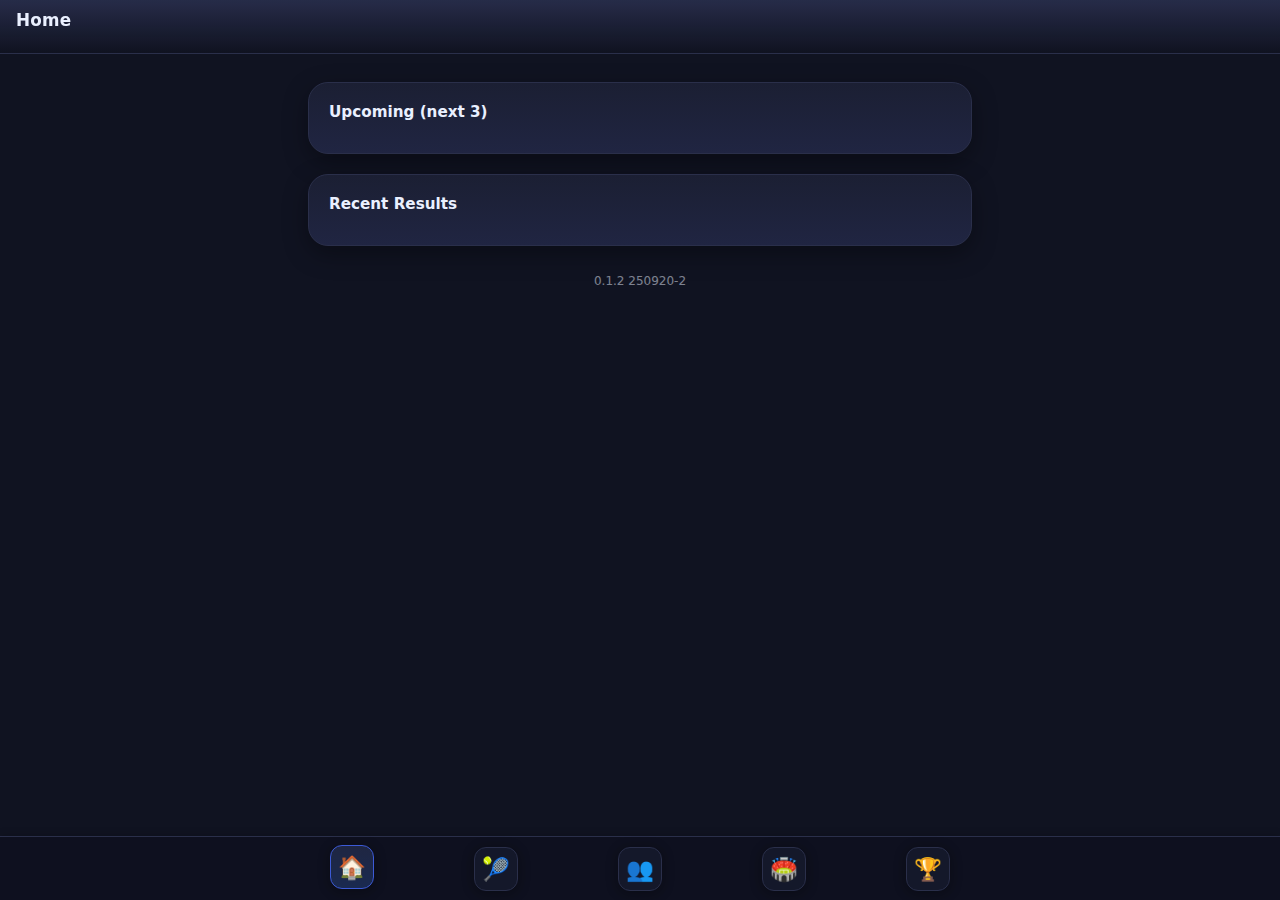
<file: index.html>
<!DOCTYPE html><html lang="en"><head>
<meta name="viewport" content="width=device-width, initial-scale=1, maximum-scale=1"/>
<title>Tennis Championship</title>
<link rel="stylesheet" href="./assets/style.css"/>
</head><body>
    <header class="topbar"><h1>Home</h1></header>
    <main class="container">
      <section class="card"><h3>Upcoming (next 3)</h3><div id="upcoming" class="list"></div></section>
      <section class="card"><h3>Recent Results</h3><div id="recent" class="list"></div></section>
    </main>
    
    <div id="nav"></div>

    <footer class="ver">0.1.2 250920-2 </footer>
    <script type="module" src="./js/nav.js"></script>
    <script type="module" src="./js/index.js"></script>
    
</body></html>
</file>
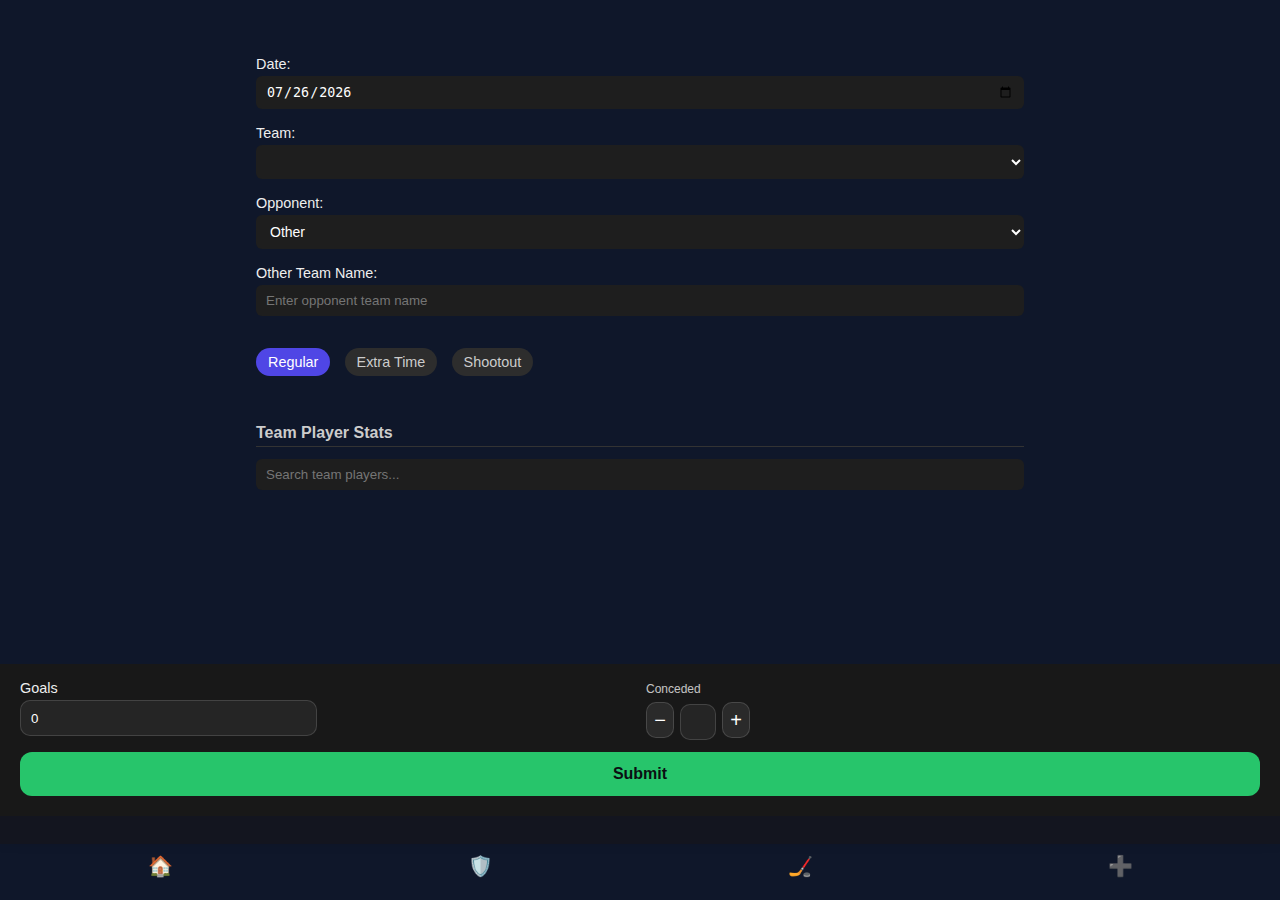
<file: add.html>
<!DOCTYPE html>
<html>
  <head>
    <base target="_top">
    <title>Add Game Data</title>
    <meta meta name="viewport" content="width=device-width, initial-scale=1, maximum-scale=1, user-scalable=no">
    <link rel="stylesheet" href="https://cdnjs.cloudflare.com/ajax/libs/font-awesome/6.5.0/css/all.min.css">

    <link rel="stylesheet" href="style.css"><script src="add.js"></script>
  </head>
  <body>
    <form onsubmit="submitForm(event)" style="padding-bottom: 160px;">
      <label>Date: <input type="date" id="date" required></label>

      <label>Team:
        <select id="team" required></select>
      </label>

      <label>Opponent:
        <select id="opponent" required onchange="handleOpponentChange()">
          <option value="Other">Other</option>
        </select>
      </label>

      <div id="otherTeamContainer" style="display:none;">
        <label>Other Team Name:
          <input type="text" id="otherTeamName" placeholder="Enter opponent team name">
        </label>
      </div>

      <div>
        <label class="radio-group">
          <input type="radio" name="reg" value="Regular" checked>
          <span>Regular</span>
        </label>
        <label class="radio-group">
          <input type="radio" name="reg" value="ExtraTime">
          <span>Extra Time</span>
        </label>
        <label class="radio-group">
          <input type="radio" name="reg" value="Shootout">
          <span>Shootout</span>
        </label>
      </div>
      

      <h3>Team Player Stats</h3>
      <input type="text" id="teamSearch" placeholder="Search team players..." oninput="filterPlayers('team')">
      <div id="teamPlayers"></div>
      
      <div id="opponentPlayersContainer" style="display:none;">
        <h3>Opponent Player Stats</h3>
        <input type="text" id="opponentSearch" placeholder="Search opponent players..." oninput="filterPlayers('opponent')">
        <div id="opponentPlayers"></div>
      </div>
      
      <!-- Sticky footer (fixed above bottom nav) -->
      <div class="sticky-cta">
        <div class="totalDisplay">
          <div class="splitTwo">
            <label>Goals
              <input type="number" id="teamGoals" value="0" required>
            </label>
            <div class="counter">
              <label>Conceded</label>
              <button type="button" onclick="adjust('goalsConceded', -1)">−</button>
              <input type="number" id="goalsConceded" value="0" required>
              <button type="button" onclick="adjust('goalsConceded', 1)">+</button>
            </div>
          </div>
      
          <div id="shootoutStats" style="display:none;">
            <div class="splitTwo">
              <label>Shootout Attempts
                <input type="number" id="teamShootOutAttempts" value="0">
              </label>
              <label>Shootout Goals
                <input type="number" id="teamSOGoals" value="0">
              </label>
            </div>
            <div class="splitTwo">
              <label>Opponent Attempts
                <input type="number" id="oppShootOutAttempts" value="0">
              </label>
              <label>Opponent Goals
                <input type="number" id="oppSOGoals" value="0">
              </label>
            </div>
          </div>
      
          <button type="submit">Submit</button>
        </div>
      </div>
      
    </form>
    <nav class="bottom-nav">
      <a href="index.html" class="nav-icon">🏠</a>
      <a href="team.html" class="nav-icon">🛡️</a>
      <a href="players.html" class="nav-icon">🏒</a>
      <a href="add.html" class="nav-icon">➕</a>
    </nav>
    
  </body>
</html>
</file>
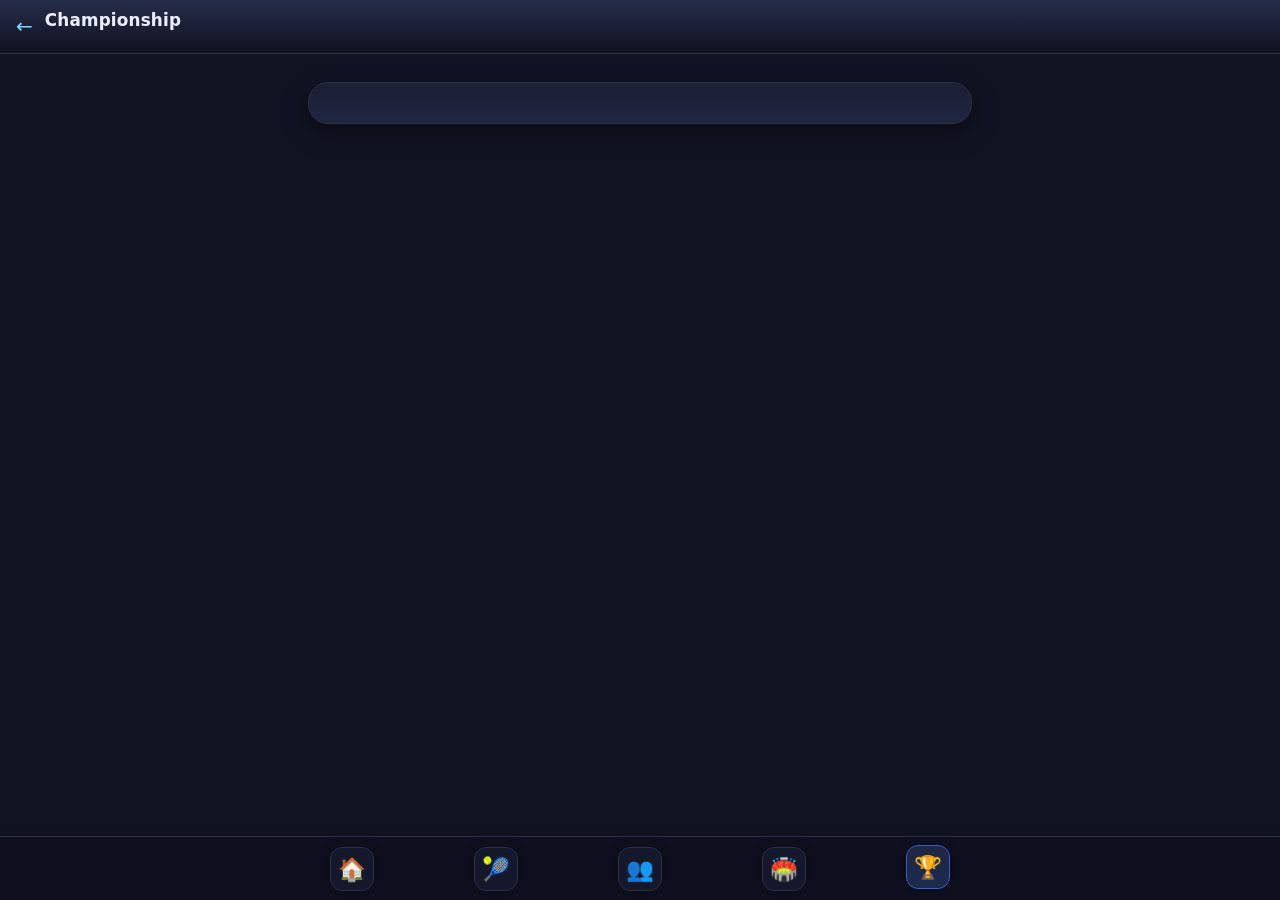
<file: championship.html>
<!DOCTYPE html><html lang="en"><head>
<meta name="viewport" content="width=device-width, initial-scale=1, maximum-scale=1"/>
<title>Championship</title>
<link rel="stylesheet" href="./assets/style.css"/>
</head><body>
    <header class="topbar"><a href="index.html" class="back">←</a><h1 id="title">Championship</h1></header>
    <main class="container">
      <section class="card" id="switch"></section>
      <section id="bracket"></section>
    </main>
    
    <div id="nav"></div>
    <script type="module" src="./js/nav.js"></script>
    <script type="module" src="./js/championship.js"></script>
    
</body></html>
</file>
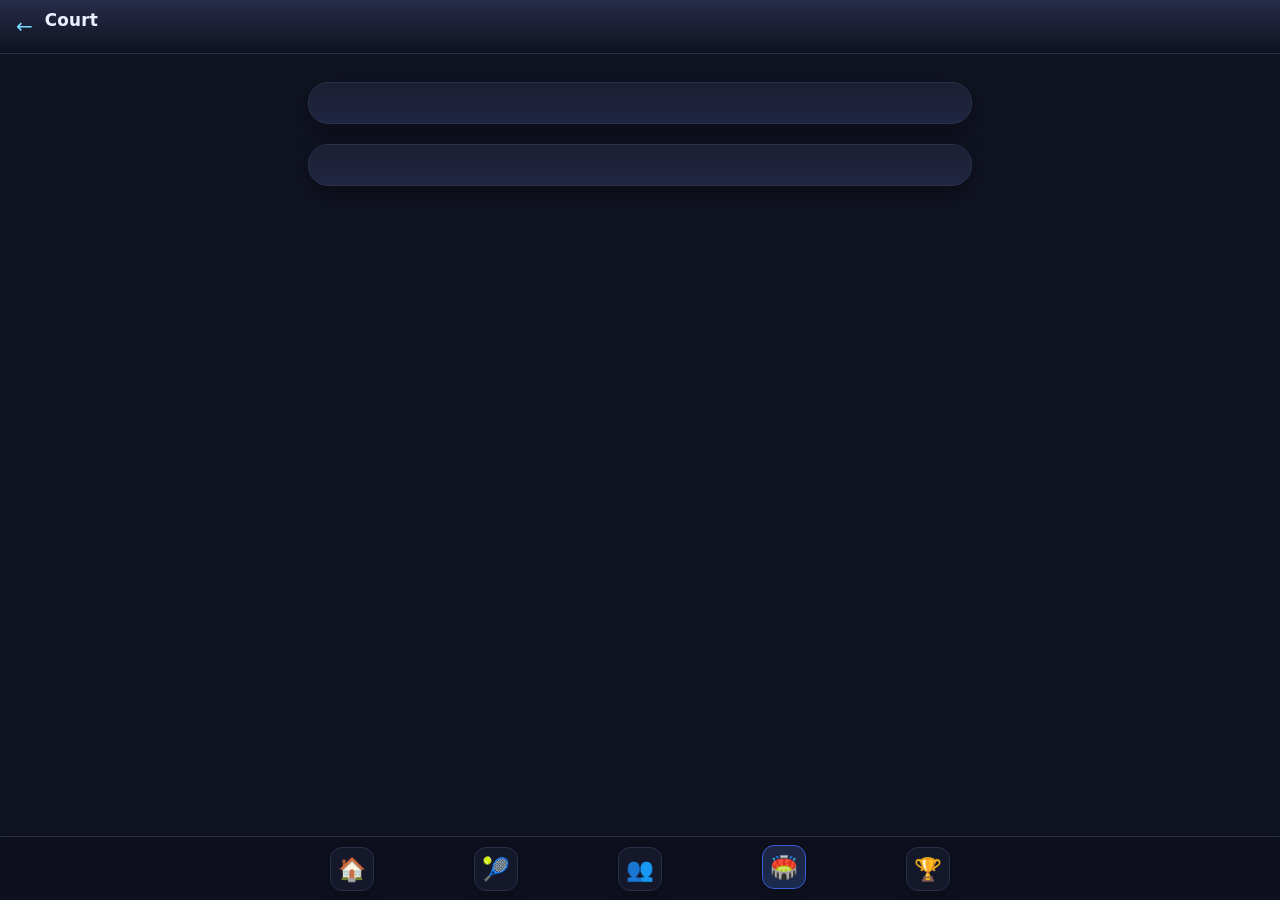
<file: court-single.html>
<!DOCTYPE html><html lang="en"><head>
<meta name="viewport" content="width=device-width, initial-scale=1, maximum-scale=1"/>
<title>Court</title>
<link rel="stylesheet" href="./assets/style.css"/>
</head><body>
<header class="topbar"><a href="courts.html" class="back">←</a><h1 id="name">Court</h1></header>
<main class="container">
<section class="card" id="meta"></section>
<section class="card" id="best"></section>
</main>
<script type="module" src="./js/court-single.js"></script>
<div id="nav"></div>
<script type="module" src="./js/nav.js"></script>
</body></html>
</file>
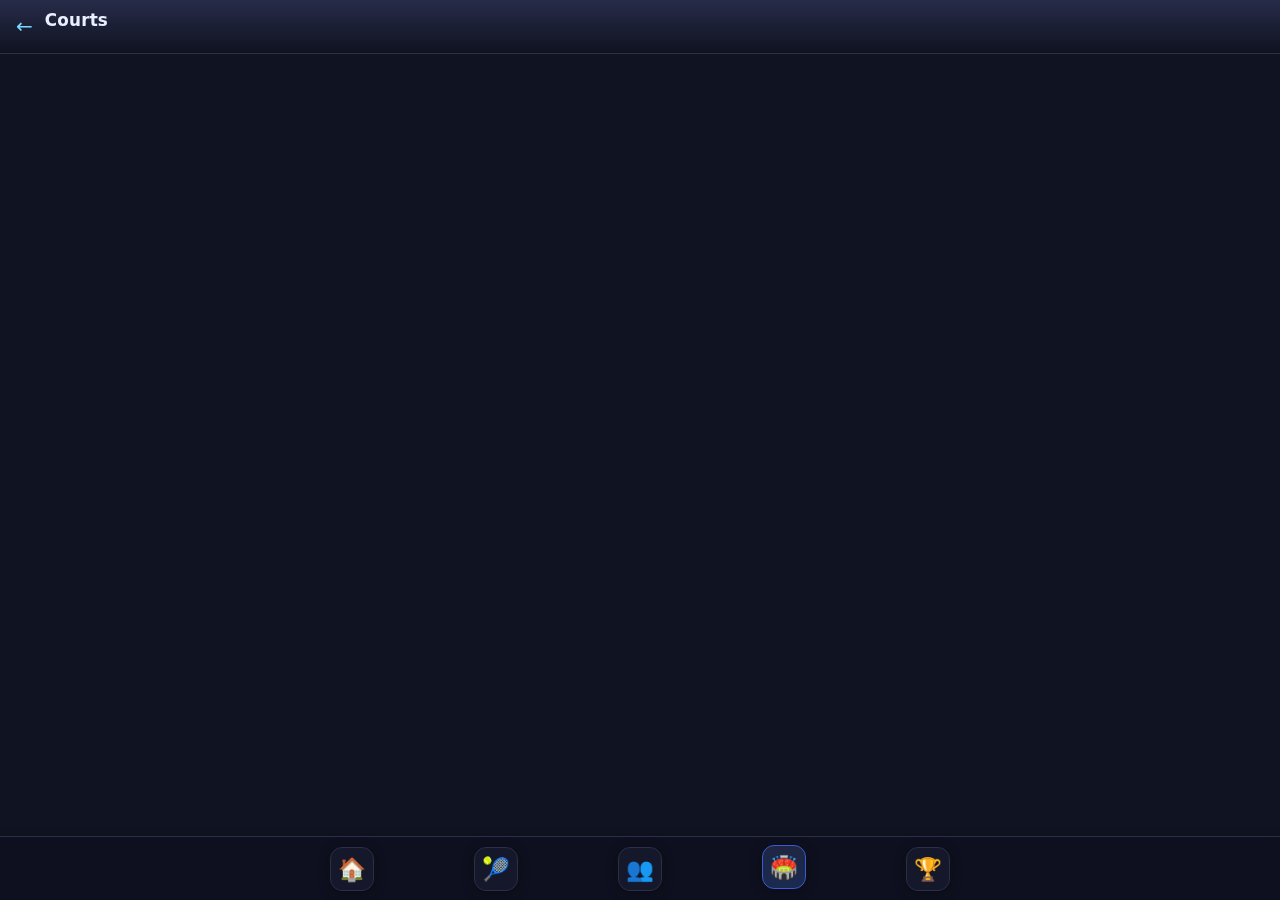
<file: courts.html>
<!DOCTYPE html><html lang="en"><head>
<meta name="viewport" content="width=device-width, initial-scale=1, maximum-scale=1"/>
<title>Courts</title>
<link rel="stylesheet" href="./assets/style.css"/>
</head><body>
<header class="topbar"><a href="index.html" class="back">←</a><h1>Courts</h1></header>
<main class="container" id="list"></main>
<script type="module" src="./js/courts.js"></script>
<div id="nav"></div>
<script type="module" src="./js/nav.js"></script>
</body></html>
</file>
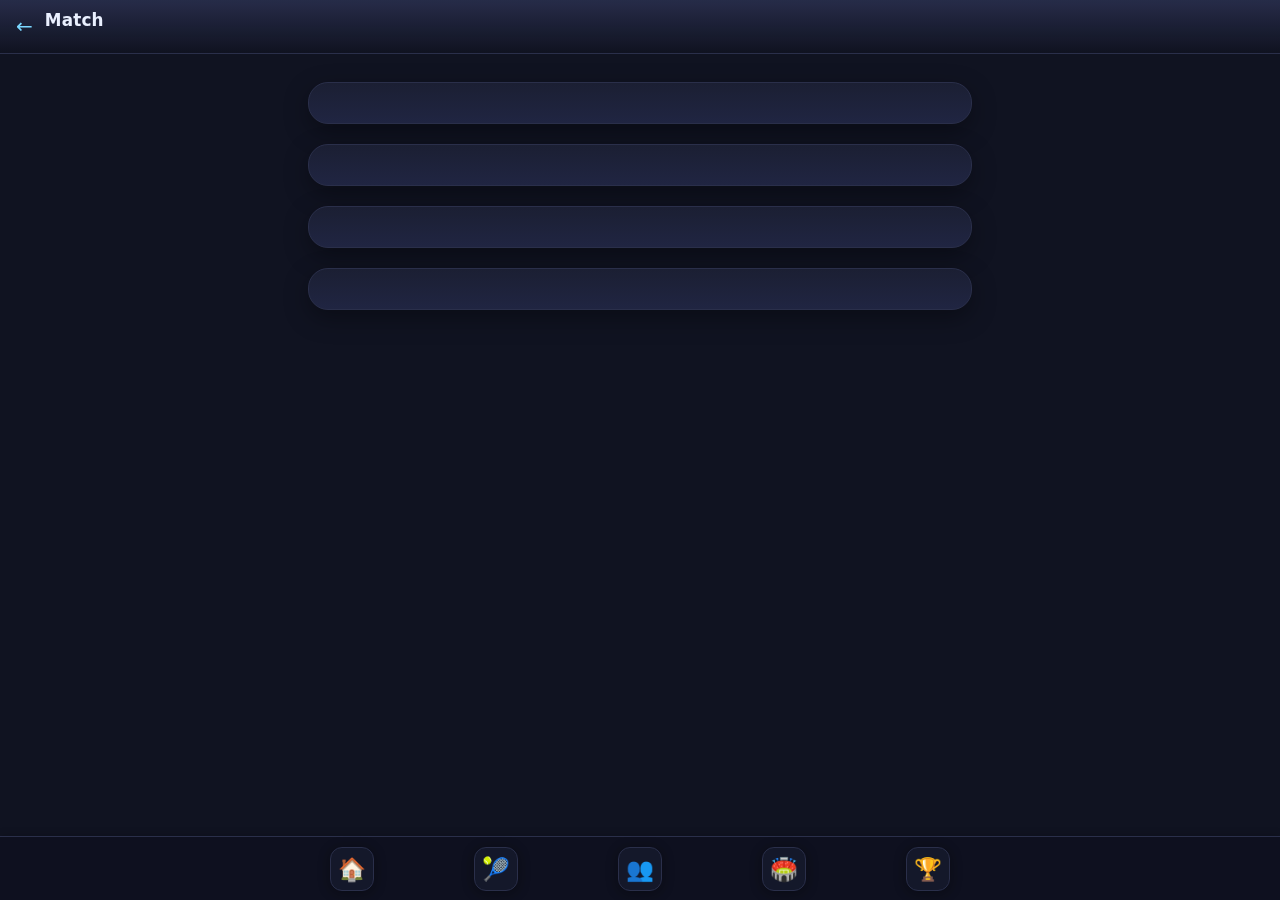
<file: match.html>
<!DOCTYPE html><html lang="en"><head>
    <meta name="viewport" content="width=device-width, initial-scale=1, maximum-scale=1"/>
    <title>Match</title>
    <link rel="stylesheet" href="./assets/style.css"/>
    </head><body>
    <header class="topbar"><a href="championship.html" class="back">←</a><h1 id="matchTitle">Match</h1></header>
    <main class="container">
    <section class="card" id="summary"></section>
    <section class="card" id="h2h"></section>
    <section class="card" id="predict"></section>
    <section class="card" id="form"></section>
    <iframe name="appsScriptSink" style="display:none;"></iframe>

    </main>
    <script type="module" src="./js/match.js"></script>
    <div id="nav"></div>
<script type="module" src="./js/nav.js"></script>
</body></html>
</file>
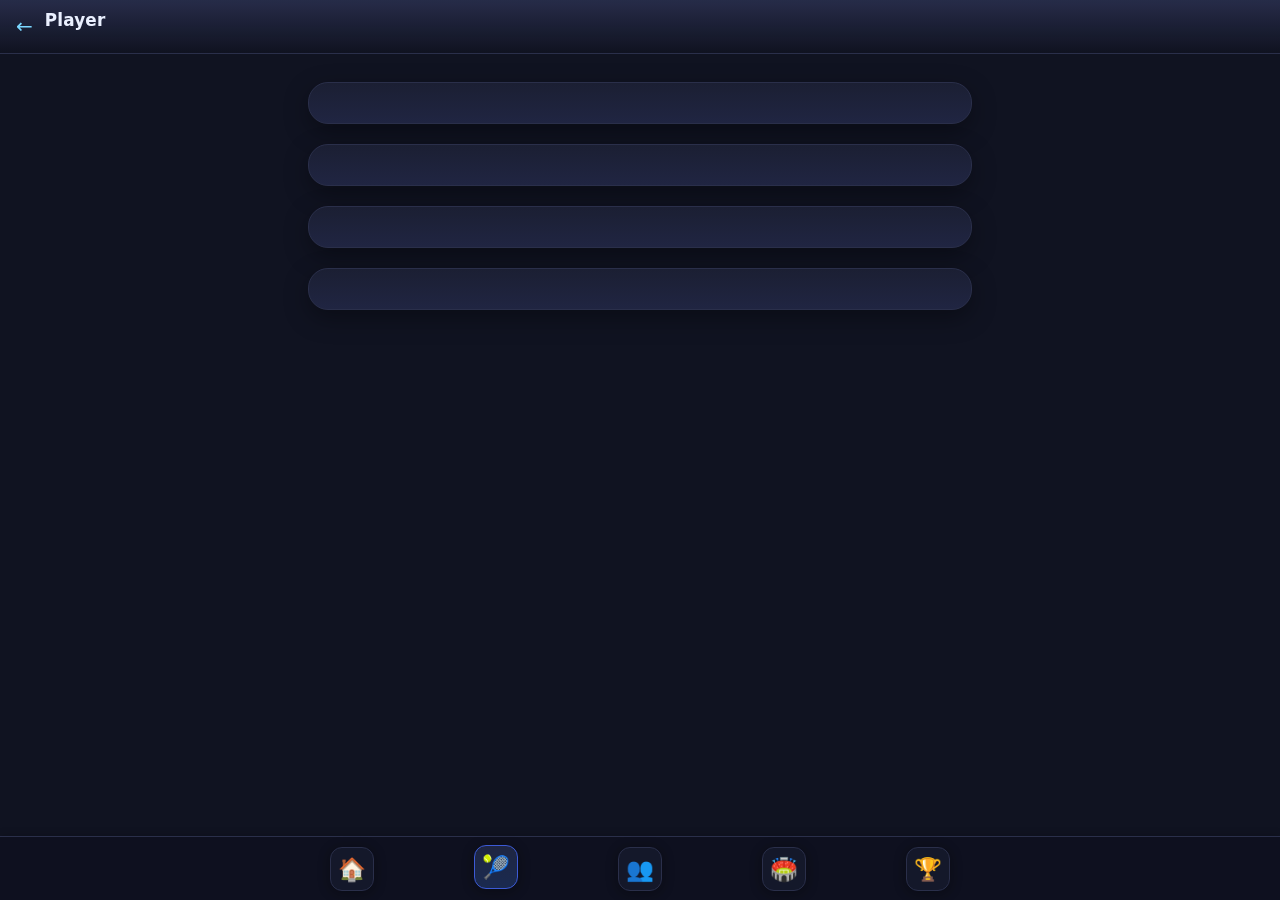
<file: player-single.html>
<!DOCTYPE html><html lang="en"><head>
<meta name="viewport" content="width=device-width, initial-scale=1, maximum-scale=1"/>
<title>Player</title>
<link rel="stylesheet" href="./assets/style.css"/>
</head><body>
<header class="topbar"><a href="players.html" class="back">←</a><h1 id="name">Player</h1></header>
<main class="container">
<section class="card" id="overview"></section>
<section class="card" id="splits"></section>
<section class="card" id="surfaces"></section>
<section class="card" id="recent"></section>
</main>
<script type="module" src="./js/player-single.js"></script>
<div id="nav"></div>
<script type="module" src="./js/nav.js"></script>
</body></html>
</file>
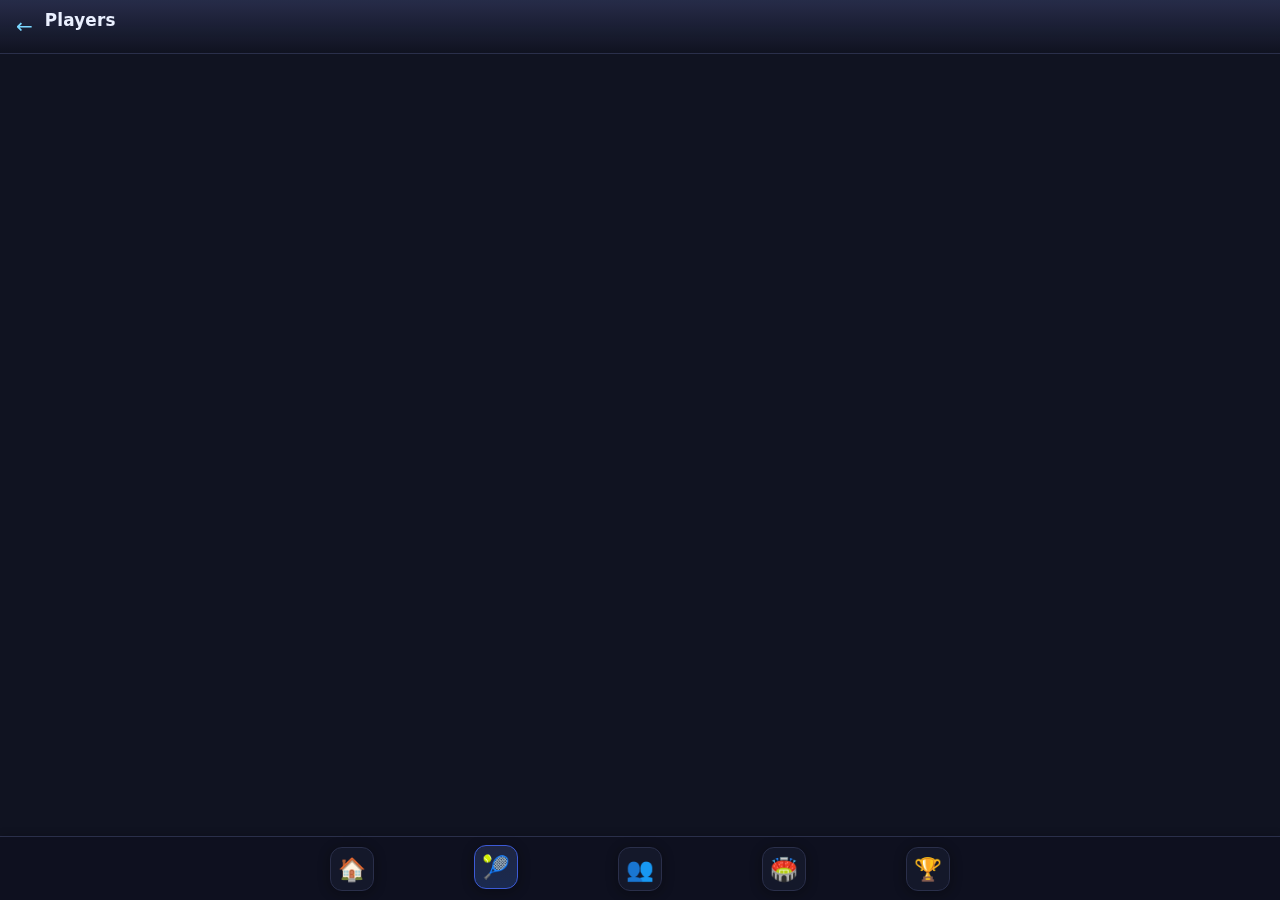
<file: players.html>
<!DOCTYPE html><html lang="en"><head>
<meta name="viewport" content="width=device-width, initial-scale=1, maximum-scale=1"/>
<title>Players</title>
<link rel="stylesheet" href="./assets/style.css"/>
</head><body>
<header class="topbar"><a href="index.html" class="back">←</a><h1>Players</h1></header>
<main class="container" id="list"></main>
<script type="module" src="./js/players.js"></script>
<div id="nav"></div>
<script type="module" src="./js/nav.js"></script>
</body></html>
</file>
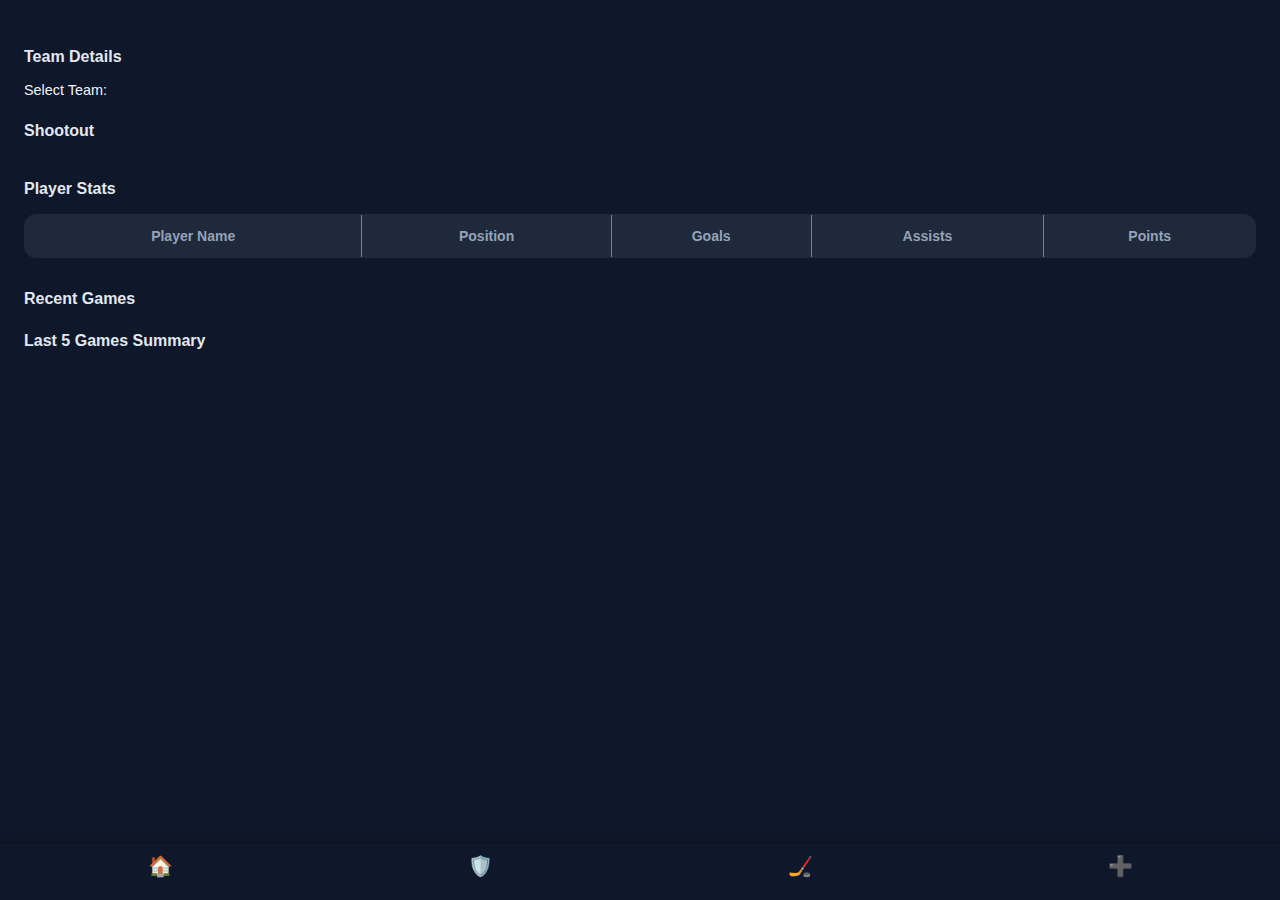
<file: team.html>
<!DOCTYPE html>
<html>
<head>
  <title>Team Details</title>
  <meta meta name="viewport" content="width=device-width, initial-scale=1, maximum-scale=1, user-scalable=no">
  <link rel="stylesheet" href="style.css">
  <link rel="stylesheet" href="https://cdnjs.cloudflare.com/ajax/libs/font-awesome/6.5.0/css/all.min.css">

  <script src="team.js" defer></script>
</head>
<body>
  <h1>Team Details</h1>

  <label>Select Team:
    <div id="teamRadioContainer" class="team-radio-group"></div>

  </label>

  <div id="teamStatsContainer"></div>
  
  <h2>Shootout</h2>
<div id="teamAdvancedStats" class="stat-grid"></div>
  

<div id="homeAwayStatsContainer"></div>



  <h2>Player Stats</h2>
  <div class="table-container">
    <table border="1">
        <thead>
          <tr>
            <th>Player Name</th>
            <th>Position</th>
            <th>Goals</th>
            <th>Assists</th>
            <th>Points</th>
          </tr>
        </thead>
        <tbody id="playerStatsTable"></tbody>
      </table>
  </div>

  <h2>Recent Games</h2>
  <div id="recentGamesContainer"></div>

  <h2>Last 5 Games Summary</h2>
  <div id="gameSummaryContainer" class="game-summary"></div>



  <nav class="bottom-nav">
    <a href="index.html" class="nav-icon">🏠</a>
    <a href="team.html" class="nav-icon">🛡️</a>
    <a href="players.html" class="nav-icon">🏒</a>
    <a href="add.html" class="nav-icon">➕</a>
  </nav>
  
</body>
</html>
</file>
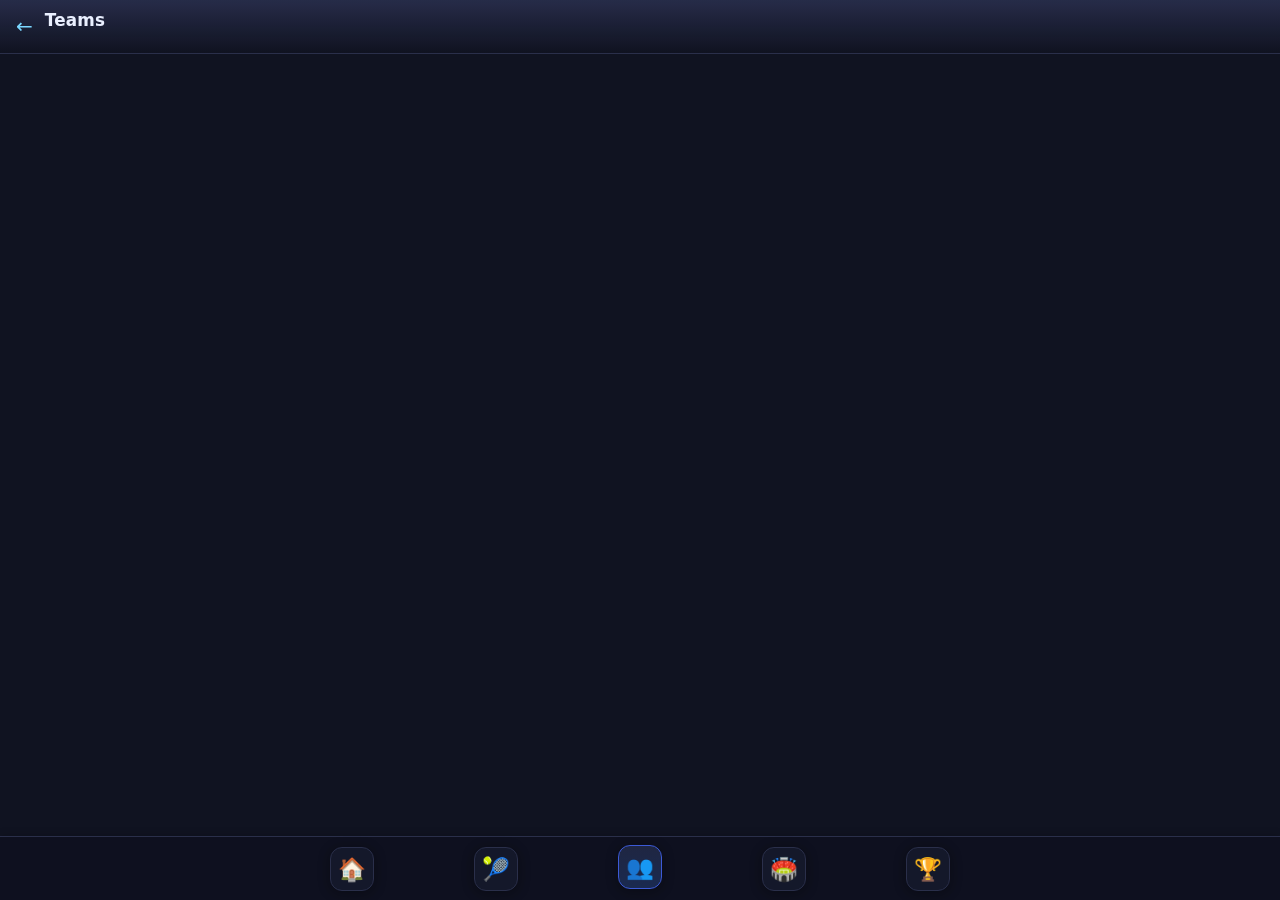
<file: teams.html>
<!DOCTYPE html><html lang="en"><head>
<meta name="viewport" content="width=device-width, initial-scale=1, maximum-scale=1"/>
<title>Teams</title>
<link rel="stylesheet" href="./assets/style.css"/>
</head><body>
<header class="topbar"><a href="index.html" class="back">←</a><h1>Teams</h1></header>
<main class="container" id="teams"></main>
<script type="module" src="./js/teams.js"></script>
<div id="nav"></div>
<script type="module" src="./js/nav.js"></script>
</body></html>
</file>
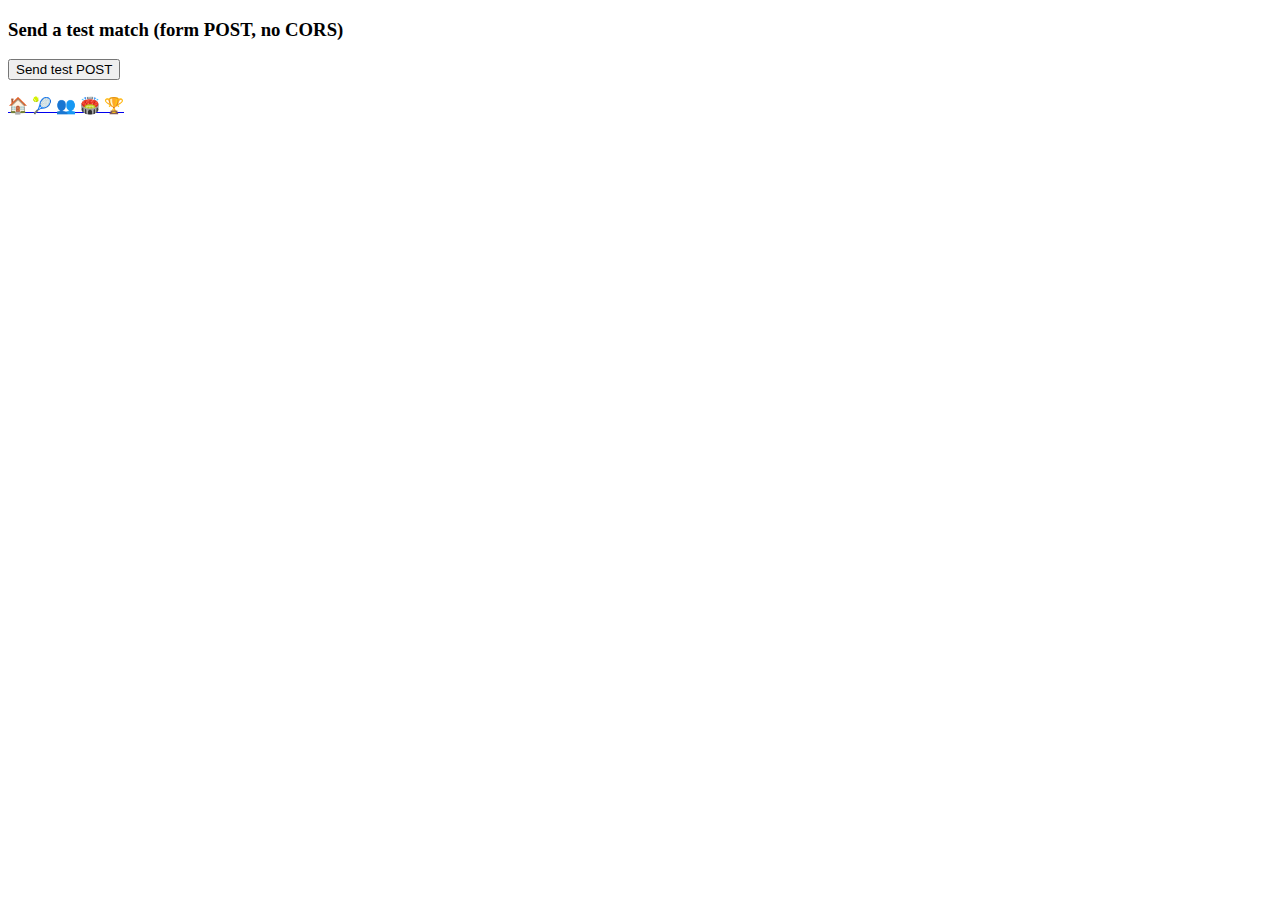
<file: test-post.html>
<!DOCTYPE html>
<html>
<head><meta charset="utf-8"><meta name="viewport" content="width=device-width,initial-scale=1">
<title>Apps Script Form POST Tester</title></head>
<body>
  <!-- Hidden sink avoids CORS and keeps page on same origin -->
  <iframe name="appsScriptSink" style="display:none;"></iframe>

  <h3>Send a test match (form POST, no CORS)</h3>

  <form id="f" action="https://script.google.com/macros/s/AKfycbxvO53QppyoFWfdNiVmvyVLtcv4NSGp5CtLhIH9lzJ4K2f_56zmfmm-f22SBMG8PSH7/exec"
        method="POST" target="appsScriptSink">
    <input type="hidden" name="mode" value="saveMatch">
    <input type="hidden" name="MatchID" value="">
    <input type="hidden" name="ChampionshipID" value="STAGE_A">
    <input type="hidden" name="Round" value="R32">
    <input type="hidden" name="MatchNo" value="1">
    <input type="hidden" name="Date" value="">
    <input type="hidden" name="HomePlayerID" value="P001">
    <input type="hidden" name="AwayPlayerID" value="P002">
    <input type="hidden" name="PlayerAID" value="P001">
    <input type="hidden" name="PlayerBID" value="P002">
    <input type="hidden" name="Venue" value="Home">
    <input type="hidden" name="VenueName" value="Center Court">
    <input type="hidden" name="CourtID" value="C001">
    <input type="hidden" name="ScoreString" value="3-1, 4-3">
    <input type="hidden" name="SetsWonA" value="2">
    <input type="hidden" name="SetsWonB" value="0">
    <input type="hidden" name="GamesWonA" value="7">
    <input type="hidden" name="GamesWonB" value="4">
    <input type="hidden" name="TieBreakPointsWonA" value="5">
    <input type="hidden" name="TieBreakPointsWonB" value="3">
    <input type="hidden" name="PointsWonA" value="60">
    <input type="hidden" name="PointsWonB" value="55">
    <input type="hidden" name="UnforcedErrorsA" value="8">
    <input type="hidden" name="UnforcedErrorsB" value="11">
    <input type="hidden" name="FastestServeKphA" value="192">
    <input type="hidden" name="FastestServeKphB" value="187">
    <input type="hidden" name="WinnerID" value="P001">
    <input type="hidden" name="DurationMinutes" value="48">
    <input type="hidden" name="Decision" value="Normal">
    <input type="hidden" name="Notes" value="Form test">
    <button type="submit">Send test POST</button>
  </form>

  <p id="msg" style="font-family:system-ui"></p>

<script>
  // Fill dynamic values just before submit (no CORS, still no fetch)
  const form = document.getElementById('f');
  form.addEventListener('submit', () => {
    form.MatchID.value = 'TEST-' + Date.now();
    form.Date.value = new Date().toISOString().slice(0,10);
    document.getElementById('msg').textContent = 'Sent! Check the Matches sheet for ' + form.MatchID.value;
    // You can manually refresh your Matches CSV page after a few seconds to see it appear.
  });
</script>
<div id="nav"></div>
<script type="module" src="./js/nav.js"></script>
</body>
</html>
</file>
<file: assets/style.css>
/* ===========================
   Tennis Championship – Mobile UI
   One-file CSS (dark, comfy, minimal)
   =========================== */

/* ---------- Theme tokens ---------- */
:root{
    /* colors */
    --bg: #101321;
    --bg-elev: #171A2B;
    --card: #1B1F33;
    --card-2: #202542;
    --line: #2a2f4a;
    --text: #EAF0FF;
    --muted: #A9B3D3;
    --accent: #7BD7FF;
    --accent-2: #8B8CFF;
    --ok: #22c55e;
    --bad: #ef4444;
    --warn:#f59e0b;
  
    /* layout */
    --radius-xl: 20px;
    --radius-lg: 16px;
    --radius:    12px;
    --radius-sm: 10px;
  
    --space-1: .25rem;
    --space-2: .5rem;
    --space-3: .75rem;
    --space-4: 1rem;
    --space-5: 1.25rem;
    --space-6: 1.5rem;
  
    /* shadows */
    --shadow-1: 0 8px 24px rgba(0,0,0,.35);
    --shadow-2: 0 2px 10px rgba(0,0,0,.3);
  
    /* nav */
    --nav-h: 64px; /* bottom bar height */
  }
  
  /* ---------- Reset / base ---------- */
  *{box-sizing:border-box}
  html,body{margin:0;padding:0}
  html{color-scheme:dark}
  body{
    font-family: Inter, ui-sans-serif, system-ui, -apple-system, "Segoe UI", Roboto, Arial, "Noto Sans", "Apple Color Emoji", "Segoe UI Emoji";
    background: var(--bg);
    color: var(--text);
    -webkit-font-smoothing: antialiased;
    -moz-osx-font-smoothing: grayscale;
    margin-bottom: 50px;
  }
  
  /* LINKS */
  a{color:var(--accent); text-decoration:none}
  a:hover{filter:brightness(1.1)}
  .link{color:var(--accent);}
  
  /* HEADINGS */
  h1,h2,h3{margin:0 0 var(--space-3)}
  h1{font-size:1.15rem;font-weight:800;letter-spacing:.2px}
  h2{font-size:1.05rem;font-weight:700}
  h3{font-size:.95rem;font-weight:700;color:var(--text)}
  
  /* TEXT UTILS */
  .small{font-size:.82rem;color:var(--muted)}
  .muted{color:var(--muted)}
  .center{text-align:center}
  .right{text-align:right}
  .hidden{display:none !important}
  
  /* ---------- Top bar ---------- */
  .topbar{
    position:sticky;top:0;z-index:40;
    display:flex;align-items:center;gap:.75rem;
    padding: calc(env(safe-area-inset-top,0px) + .65rem) var(--space-4) .65rem var(--space-4);
    background: linear-gradient(180deg, rgba(40,45,75,.95), rgba(16,19,33,.85));
    backdrop-filter: blur(8px);
    border-bottom:1px solid var(--line);
  }
  .topbar .back{color:var(--accent);font-size:1.25rem;text-decoration:none;line-height:1}
  .topbar h1{font-size:1.05rem;font-weight:800}
  
  /* ---------- Page container ---------- */
  .container{
    padding: var(--space-5);
    padding-bottom: calc(var(--nav-h) + env(safe-area-inset-bottom,0px) + 20px);
    display:grid; gap: var(--space-5);
    max-width: 720px; margin: 0 auto;
  }
  
  /* ---------- Cards ---------- */
  .card{
    background: linear-gradient(180deg, var(--card), var(--card-2));
    border:1px solid var(--line);
    border-radius: var(--radius-xl);
    padding: var(--space-5);
    box-shadow: var(--shadow-1);
  }
  .card + .card{margin-top:0}
  
  /* ---------- Rows / lists ---------- */
  .list{display:grid;gap:.6rem}
  .stat{
    display:flex;align-items:center;justify-content:space-between;
    gap:.75rem;
    background:#14182a;
    border:1px solid var(--line);
    border-radius: var(--radius-lg);
    padding:.65rem .8rem;
    min-height:44px; /* touch target */
  }
  .stat > span{color:var(--muted)}
  
  /* Pills / badges */
  .pill{
    display:inline-flex;align-items:center;gap:.35rem;
    padding:.25rem .6rem;border-radius:999px;
    border:1px solid var(--line);background:#12162a;
    font-size:.82rem;color:var(--text)
  }
  .badge{
    display:inline-block;padding:.18rem .5rem;border-radius:999px;
    background:#0f1324;border:1px solid var(--line);color:var(--muted);
    font-size:.72rem;letter-spacing:.2px
  }
  .rank{font-weight:900}
  
  /* ---------- Forms ---------- */
  .row{display:grid;gap:.4rem}
  .grid2{display:grid;grid-template-columns:1fr 1fr;gap:.6rem}
  
  label{font-size:.82rem;color:var(--muted)}
  input,select,textarea,button{
    width:100%; border-radius: var(--radius-lg);
    border:1px solid var(--line);
    background:#0f1324; color:var(--text);
    padding:.7rem .85rem; font-size:.95rem;
  }
  input:focus,select:focus,textarea:focus{
    outline:none; border-color:var(--accent);
    box-shadow:0 0 0 3px rgba(123,215,255,.15)
  }
  button{
    background: linear-gradient(180deg,#4067ff,#3b57f6);
    border-color:#3b57f6; color:#fff; font-weight:800;
    letter-spacing:.2px; cursor:pointer;
  }
  button:hover{filter:brightness(1.06)}
  button:active{transform:translateY(1px)}
  button.ghost{background:transparent;border-color:var(--line);color:var(--text)}
  button.danger{background:#a02323;border-color:#a02323}
  
  /* ---------- Tables ---------- */
  .table{width:100%;border-collapse:separate;border-spacing:0}
  .table th,.table td{
    border-bottom:1px solid var(--line);
    padding:.7rem .6rem;font-size:.9rem;text-align:left
  }
  .table th{color:var(--muted);font-weight:700}
  
  /* ---------- Bottom nav (icons only) ---------- */
  .navbar{
    position:fixed; left:0; right:0; bottom:0; z-index:45;
    height: calc(var(--nav-h) + env(safe-area-inset-bottom,0px));
    padding-bottom: env(safe-area-inset-bottom,0px);
    background: rgba(14,17,30,.85);
    backdrop-filter: blur(10px);
    border-top:1px solid var(--line);
    box-shadow: var(--shadow-2);
  }
  .navbar .tabs{
    display:grid; grid-template-columns:repeat(5,1fr);
    max-width:720px; margin:0 auto; height:var(--nav-h);
  }
  .navbar a{
    display:flex;align-items:center;justify-content:center;
    gap:.35rem; text-decoration:none; color:var(--muted);
    position:relative;
  }
  .navbar a .icon{
    /* emoji icon only */
    font-size:1.35rem; line-height:1; filter:drop-shadow(0 2px 6px rgba(0,0,0,.35));
    display:inline-flex; align-items:center; justify-content:center;
    width:44px; height:44px; border-radius:12px;
    background:#14182a; border:1px solid var(--line);
  }
  .navbar a.active{color:#fff;font-weight:800}
  .navbar a.active .icon{
    background: linear-gradient(180deg,#1f2642,#1a2a50);
    border-color:#3c5ad6; transform: translateY(-2px);
  }
  .navbar a:active .icon{transform:translateY(0) scale(.98)}
  
  /* hide any accidental text labels next to the icon */
  .navbar a span:not(.icon){display:none !important}
  
  /* ---------- Bracket niceties ---------- */
  #bracket .card{padding: var(--space-4)}
  #bracket .card h3{
    margin-bottom:.5rem; color:var(--muted); font-weight:700; letter-spacing:.3px
  }
  #bracket .stat{background:#12162a}
  
  /* ---------- Chips / tags row (optional) ---------- */
  .chips{display:flex;flex-wrap:wrap;gap:.4rem}
  .chip{
    padding:.28rem .6rem;border-radius:999px;background:#0f1324;border:1px solid var(--line);color:var(--muted);font-size:.8rem
  }
  
  /* ---------- Skeleton loader (optional) ---------- */
  .skel{position:relative;overflow:hidden;background:#13162a;border-radius:12px}
  .skel::after{
    content:''; position:absolute; inset:0;
    background: linear-gradient(90deg, transparent, rgba(255,255,255,.06), transparent);
    transform:translateX(-100%); animation:shimmer 1.4s infinite;
  }
  @keyframes shimmer{100%{transform:translateX(100%)}}
  
  /* ---------- Helpers ---------- */
  .flex{display:flex;align-items:center;gap:.5rem}
  .grid{display:grid;gap:.6rem}
  .max{width:100%}
  .wide{grid-column:1/-1}
  hr{border:0;border-top:1px solid var(--line);margin: .75rem 0}
  
  /* ---------- Media polish ---------- */
  @media (min-width: 560px){
    .container{padding: 28px}
    .navbar a .icon{font-size:1.4rem}
  }
  .stat .info{display:flex;align-items:center;gap:.5rem}
.matchno{min-width:32px;text-align:center;border:1px solid var(--line);border-radius:10px;padding:.15rem .35rem;background:#0f1324;color:var(--muted);font-size:.8rem}
.teamA,.teamB{flex:1}
.vs{color:var(--muted);font-size:.85rem}
.win{color:var(--ok);font-weight:800}
.result{margin-left:.5rem}
.ver {font-size: 12px; opacity: .5; text-align: center;}
</file>
<file: style.css>
/* GENERAL RESET AND MOBILE OPTIMIZATION */
* {
  box-sizing: border-box;
}

body {
  margin: 0;
  padding: 1.5rem;
  font-family: 'Segoe UI', sans-serif;
  background-color: #0f172a; /* deep indigo */
  color: #f1f5f9;
  font-size: 15px;
  padding-bottom: 70px;
}

a {
  color: inherit;
  text-decoration: none;
}
a:visited {
  color: inherit;
  text-decoration: none;
}

h1, h2, h3 {
  font-size: 16px;
  font-weight: 600;
  margin: 1.5rem 0 1rem;
  color: #e2e8f0;
}

label, select {
  display: block;
  margin: 1rem 0;
  font-size: 14px;
}

select {
  padding: 0.5rem;
  border-radius: 8px;
  border: none;
  background: #1e293b;
  color: #f8fafc;
}

/* TABLES */
.table-container {
  overflow-x: auto;
  -webkit-overflow-scrolling: touch;
  margin-bottom: 2rem;
}

table {
  width: 100%;
  border-collapse: collapse;
  background: #1e293b;
  border-radius: 12px;
  overflow: hidden;
}

th, td {
  padding: 0.8rem;
  text-align: center;
  font-size: 14px;
  border-bottom: 1px solid #334155;
}

th {
  background: #1e293b;
  color: #94a3b8;
}

td {
  color: #f8fafc;
}

a.team-link {
  color: #60a5fa;
  text-decoration: none;
}

/* STAT CARDS */
.stat-card {
  background: #1e293b;
  border-radius: 12px;
  padding: 1rem;
  margin: 0.5rem;
  box-shadow: 0 2px 6px rgba(0,0,0,0.4);
  flex: 1 1 45%;
  max-width: 48%;
}

.stat-grid {
  display: flex;
  flex-wrap: wrap;
  justify-content: space-between;
}

.stat-label {
  font-size: 12px;
  color: #94a3b8;
  margin-bottom: 0.3rem;
}

.stat-value {
  font-size: 20px;
  font-weight: 600;
  color: #f8fafc;
}

/* PLAYER SECTIONS */
.split-box {
  background: #1e293b;
  border-radius: 10px;
  padding: 1rem;
  margin: 1rem 0;
}

.recent-game {
  background: #1e293b;
  margin: 0.5rem 0;
  padding: 0.8rem;
  border-radius: 10px;
  color: #f8fafc;
}

/* GAME SUMMARY TAGS */
.game-summary {
  display: flex;
  gap: 0.5rem;
  margin-top: 1rem;
  flex-wrap: wrap;
}

.game-tag {
  padding: 0.5rem 0.75rem;
  border-radius: 8px;
  font-weight: 600;
  color: white;
  background: #334155;
}

.game-tag.W {
  background-color: #22c55e;
}

.game-tag.WE {
  background-color: #4ade80;
}

.game-tag.L {
  background-color: #ef4444;
}

.extra-time {
  font-size: 11px;
  opacity: 0.8;
}

/* NAVIGATION */
.bottom-nav {
  position: fixed;
  bottom: 0;
  left: 0;
  right: 0;
  background: #0f172a;
  display: flex;
  justify-content: space-around;
  padding: 0.6rem 0;
  box-shadow: 0 -2px 8px rgba(0,0,0,0.3);
}

.nav-icon {
  color: #f8fafc;
  font-size: 20px;
  text-decoration: none;
}

/* PLAYER NAME + TEAM INFO */
.player-name, .team-name, .player-position {
  font-size: 20px;
  font-weight: bold;
  color: #e2e8f0;
  margin: 0.5rem 0;
  text-align: center;
}

/* SPLIT HOME-AWAY LAYOUT */
.split-columns {
  display: flex;
  flex-direction: column;
  gap: 1rem;
}

.home-away-box {
  background: #1e293b;
  border-radius: 12px;
  padding: 1rem;
}

/* VERSION */
.version {
  margin-top: 2rem;
  text-align: center;
  font-size: 12px;
  color: #64748b;
}

/* SCROLLBAR HIDE BUT SCROLL ENABLE */
.table-container::-webkit-scrollbar,
body::-webkit-scrollbar {
  display: none;
}

.recent-games-grid {
  display: grid;
  gap: 12px;
  margin-top: 20px;
  padding: 0 10px 60px;
}

.recent-game-card {
  background: #1e1e2f;
  padding: 10px 12px;
  border-radius: 12px;
  box-shadow: 0 2px 6px rgba(0,0,0,0.2);
}

.result-tag {
  font-weight: bold;
  font-size: 1.2em;
  margin-bottom: 6px;
}

.result-tag.win {
  color: #4caf50;
}
.result-tag.we {
  color: #4caf50;
}
.result-tag.loss {
  color: #f44336;
}

.extra-time {
  font-size: 0.8em;
  opacity: 0.8;
}

.game-line {
  margin: 4px 0;
}

.game-link a {
  text-decoration: none;
  color: #fff;
  font-weight: bold;
}

#totalStats, #avgStats {
  display: flex;
  flex-wrap: wrap;
}

.team-radio-group {
  display: flex;
  flex-wrap: wrap;
  gap: 8px;
  margin-bottom: 16px;
  justify-content: space-between;
}

.team-radio-group label {
  padding: 8px 12px;
  border-radius: 8px;
  font-weight: bold;
  cursor: pointer;
  background-color: #333;
  color: white;
  border: 2px solid transparent;
  transition: 0.3s;
  user-select: none;
}

/* Hide native radio input */
.team-radio-group input[type="radio"] {
  display: none;
}

/* Highlight selected */
.team-radio-group input[type="radio"]:checked + span {
  border-color: #fff;
  box-shadow: 0 0 5px #fff;
}

form {
  max-width: 800px;
  margin: 0 auto;
  padding: 1rem;
  color: #eee;
}

form h3 {
  margin-top: 2rem;
  font-size: 1rem;
  color: #ccc;
  border-bottom: 1px solid #333;
  padding-bottom: 4px;
  margin-bottom: 0.5rem;
}

label {
  display: block;
  margin-bottom: 1rem;
  font-size: 0.9rem;
}

input[type="text"],
input[type="number"],
input[type="date"],
select {
  width: 100%;
  padding: 8px 10px;
  border: none;
  border-radius: 6px;
  background: #1e1e1e;
  color: #fff;
  margin-top: 4px;
}

#teamPlayers > div,
#opponentPlayers > div {
  border: 1px solid #333;
  background: #181818;
  padding: 10px;
  border-radius: 8px;
  margin-bottom: 10px;
}


#otherTeamContainer {
  margin-top: 1rem;
}

button[type="submit"] {
  width: 100%;
  background: #4f46e5;
  color: white;
  padding: 12px;
  border: none;
  border-radius: 8px;
  /* margin-top: 1rem; */
  font-size: 1rem;
  cursor: pointer;
}

/* Modern radio buttons styled as pills */
input[type="radio"] {
  display: none;
}

label.radio-group {
  display: inline-block;
  margin-right: 10px;
}

label.radio-group span {
  display: inline-block;
  padding: 6px 12px;
  border-radius: 20px;
  background: #2d2d2d;
  color: #ccc;
  cursor: pointer;
  font-size: 0.9rem;
  transition: all 0.2s ease-in-out;
}

input[type="radio"]:checked + span {
  background: #4f46e5;
  color: white;
}

#teamPlayers, #opponentPlayers {
  padding: 10px 0;
}

.totalDisplay {
  position: fixed;
  bottom: 28px;
  left: 0;
  width: 100%;
  background: #181818;
  padding: 0 20px 20px;
}
.splitTwo {
  display: flex;
}
.splitTwo label {
  width: 50%;
  padding: 0 10px 0 0;
  margin-bottom: 0;
}

.input-group {
  margin: 6px 0;
}

.counter {
  display: flex;
  align-items: center;
  gap: 6px;
  margin-top: 2px;
}

.counter input[type="number"] {
  width: 50px;
  text-align: center;
}

.counter button {
  width: 28px;
  height: 28px;
  font-size: 16px;
  border: none;
  border-radius: 4px;
  background-color: #444;
  color: white;
  cursor: pointer;
}

.counter button:hover {
  background-color: #666;
}

.dual-input-row {
  display: flex;
  justify-content: space-between;
  gap: 12px;
  margin-top: 6px;
}

.input-group {
  flex: 1;
}

:root {
  /* Adjust if your bottom nav height differs */
  --bottom-nav-height: 56px;
  --sticky-cta-padding: 14px;
  --sticky-cta-z: 999;
}

/* Make room at the bottom for the sticky footer + nav */
form {
  padding-bottom: calc(var(--bottom-nav-height) + 170px); /* safe space for inputs + button */
}

/* Sticky footer container */
.sticky-cta {
  position: fixed;
  left: 0;
  right: 0;
  bottom: calc(var(--bottom-nav-height) + env(safe-area-inset-bottom));
  padding: var(--sticky-cta-padding);
  background: rgba(20, 22, 30, 0.92);          /* dark translucent */
  backdrop-filter: blur(8px);
  box-shadow: 0 -8px 16px rgba(0,0,0,0.35);
  z-index: var(--sticky-cta-z);
  border-top: 1px solid rgba(255,255,255,0.06);
}

/* Layout inside sticky area */
.sticky-cta .totalDisplay {
  display: grid;
  gap: 12px;
}

.sticky-cta .splitTwo {
  display: grid;
  grid-template-columns: 1fr 1fr;
  gap: 12px;
}

.sticky-cta .counter {
  display: grid;
  grid-template-columns: auto 36px 1fr 36px;
  align-items: center;
  gap: 6px;
}

.sticky-cta .counter label {
  grid-column: 1 / -1;
  font-size: 12px;
  opacity: 0.8;
  margin-bottom: -2px;
}

.sticky-cta input[type="number"] {
  width: 100%;
  height: 36px;
  border-radius: 10px;
  border: 1px solid rgba(255,255,255,0.14);
  background: rgba(255,255,255,0.06);
  color: #fff;
  padding: 0 10px;
}

.sticky-cta button[type="button"] {
  height: 36px;
  border-radius: 10px;
  border: 1px solid rgba(255,255,255,0.14);
  background: rgba(255,255,255,0.08);
  color: #fff;
  font-size: 20px;
  line-height: 1;
}

.sticky-cta button[type="submit"] {
  width: 100%;
  height: 44px;
  border-radius: 12px;
  border: none;
  background: #27c56b;      /* success green */
  color: #0b0f12;
  font-weight: 700;
  font-size: 16px;
}

/* Keep bottom nav using the same variable for consistency */
.bottom-nav {
  height: var(--bottom-nav-height);
}



/* Add team-specific colors (you can customize this list) */
label[for="team_BIS"] { background-color: #2463ac; }
label[for="team_BOS"] { background-color: #23ddf5; }
label[for="team_CAR"] { background-color: #881f2b; }
label[for="team_FRE"] { background-color: #cdbf1e; color: #000; }
label[for="team_GRE"] { background-color: #417505; }
label[for="team_HST"] { background-color: #d67022; }
label[for="team_OTT"] { background-color: #efe441; }
label[for="team_PNX"] { background-color: #2a0c4a; }
label[for="team_ZDG"] { background-color: #63cc3d; }
/* Add more teams as needed */
</file>
